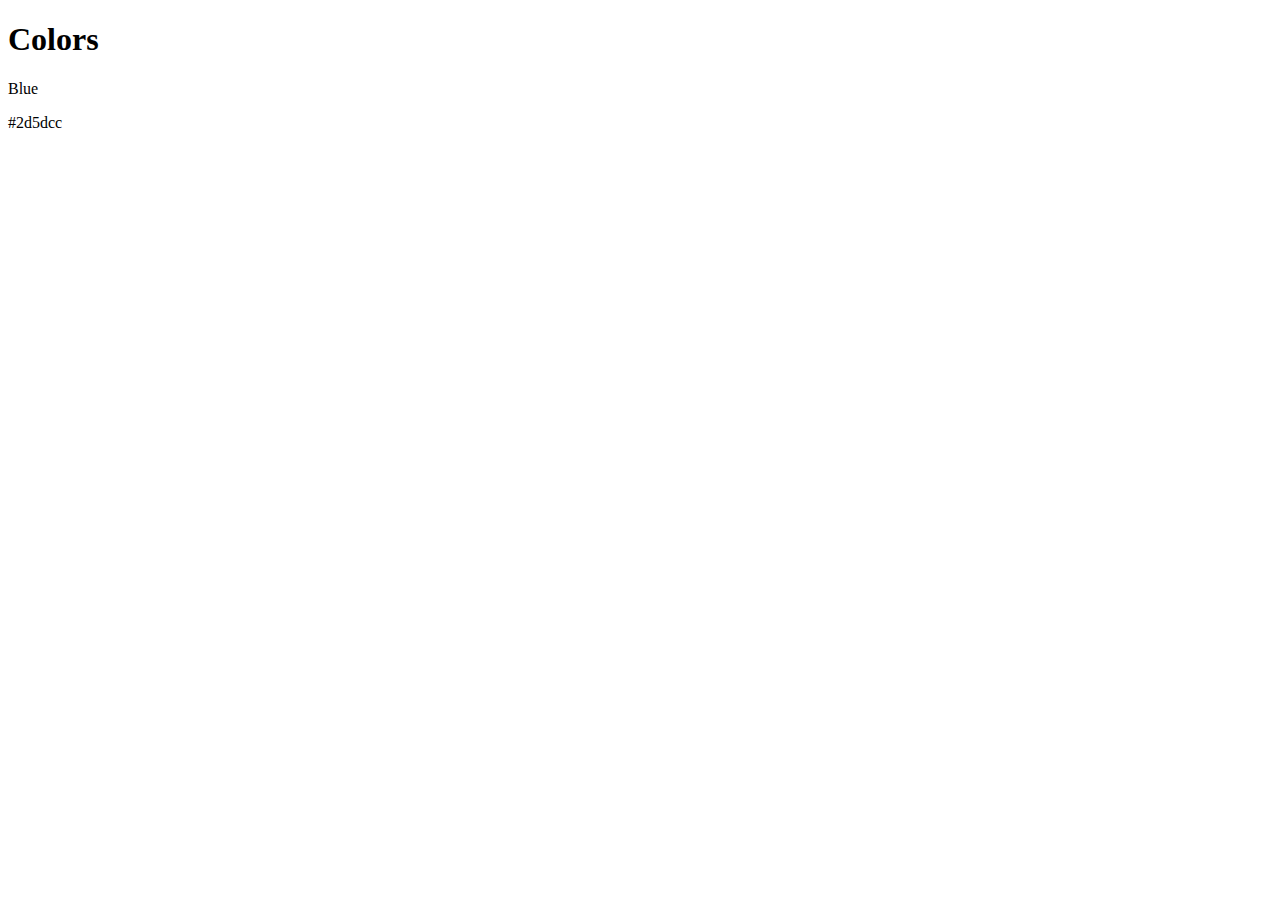
<file: Build-a-Website-Design-System/index.html>
<!DOCTYPE html>
<html>
    <head>

    </head>
    <body>
        <header>

        </header>
        <div class="colors">
            <h1>Colors</h1>
            <div class="blue">
                <p class="label">Blue</p>
                <p class="hex">#2d5dcc</p>

            </div>

        </div>
        <footer>

        </footer>
    </body>
</html>
</file>
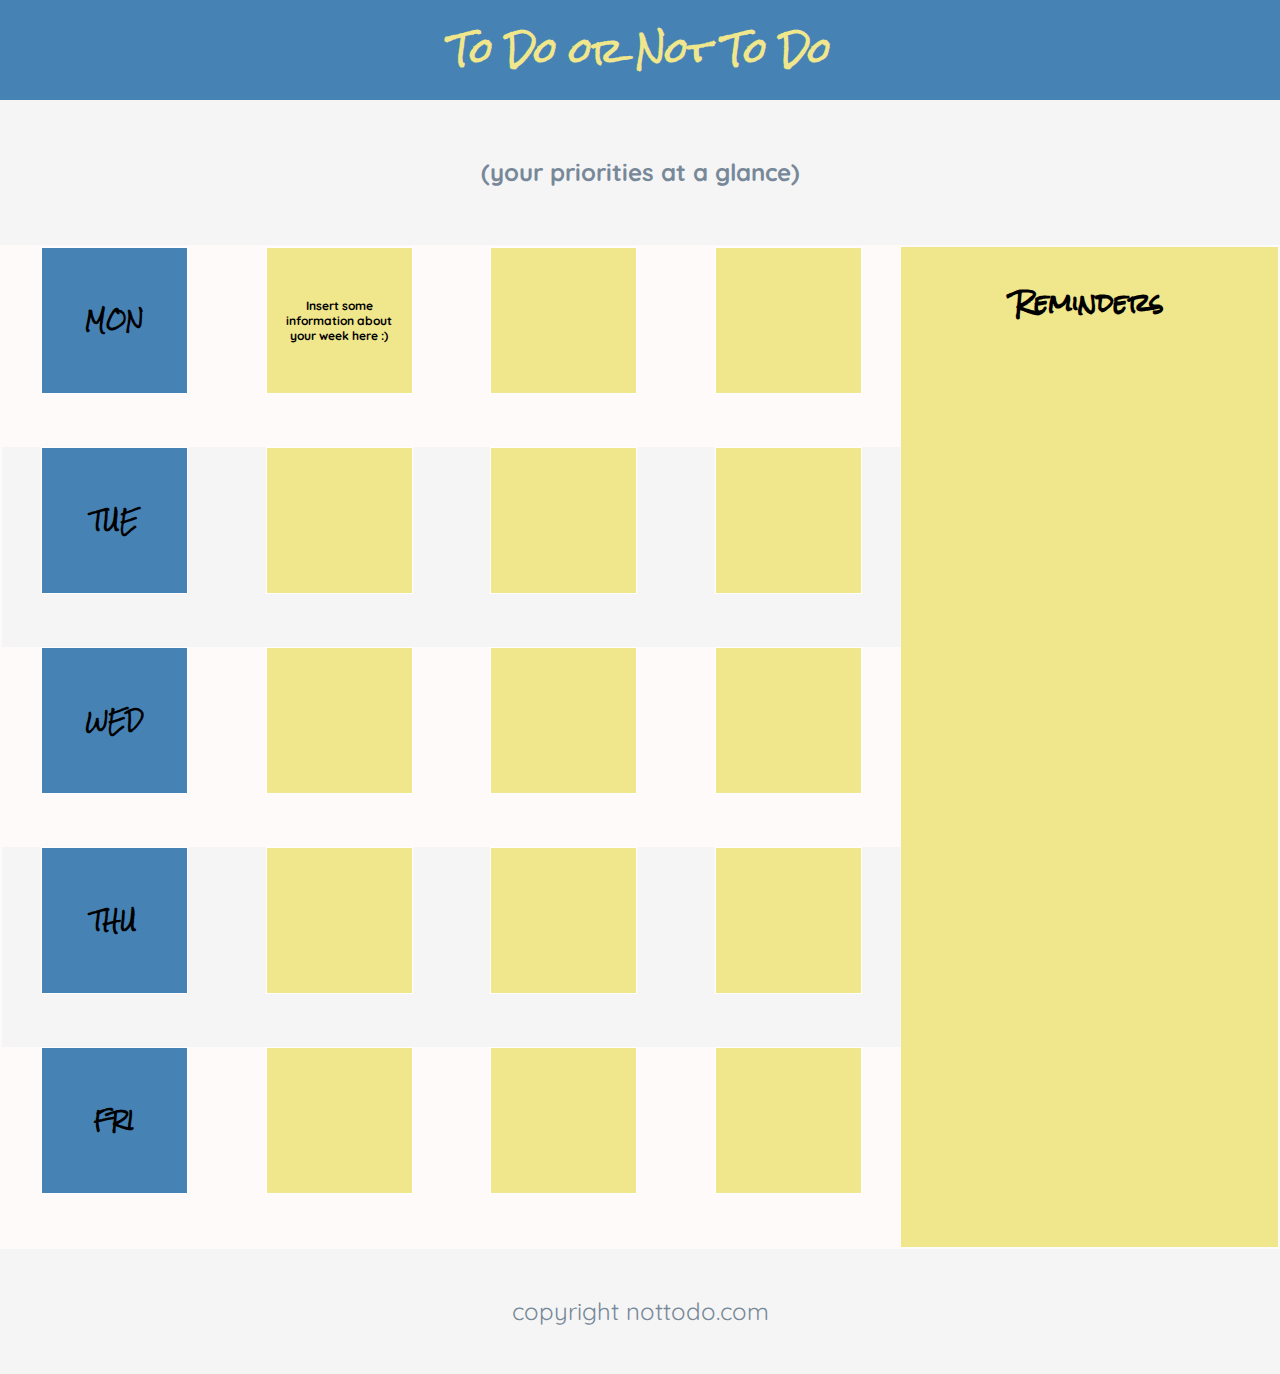
<file: Flexbox_To-Do_App/index.html>
<!DOCTYPE html>
<html>

<head>
  <title>To Do App</title>
  <link rel='stylesheet' href='styles.css'>
  <link href='https://fonts.googleapis.com/css?family=Quicksand' rel='stylesheet'>
  <link href='https://fonts.googleapis.com/css?family=Rock+Salt' rel='stylesheet'>
</head>
<body>

  <!-- Header -->
  <div id='header'>
    <h1>To Do or Not To Do</h1>
    <h2 class='tagline'>(your priorities at a glance)</h2>
  </div>

  <!-- App Container -->
  <div class='container'>

    <!-- To Do Section -->
    <div class='week'>
      <div class='row secondary-background'>
        <div class='day square'><h3>MON</h3></div>
        <div class='task square'>
          <p> Insert some information about your week here :) </p>
        </div>
        <div class='task square'></div>
        <div class='task square'></div>
      </div>
      <div class='row'>
        <div class='day square'><h3>TUE</h3></div>
        <div class='task square'></div>
        <div class='task square'></div>
        <div class='task square'></div>
      </div>
      <div class='row secondary-background'>
        <div class='day square'><h3>WED</h3></div>
        <div class='task square'></div>
        <div class='task square'></div>
        <div class='task square'></div>
      </div>
      <div class='row'>
        <div class='day square'><h3>THU</h3></div>
        <div class='task square'></div>
        <div class='task square'></div>
        <div class='task square'></div>
      </div>
      <div class='row secondary-background'>
        <div class='day square'><h3>FRI</h3></div>
        <div class='task square'></div>
        <div class='task square'></div>
        <div class='task square'></div>
      </div>
    </div>

    <!-- Reminders Section -->
    <div class='reminders'>
      <h3>Reminders</h3>
    </div>
  </div>

  <!-- Footer -->
  <footer>
    <span class='tagline'>copyright nottodo.com</span>
  </footer>
</body>
</html>
</file>
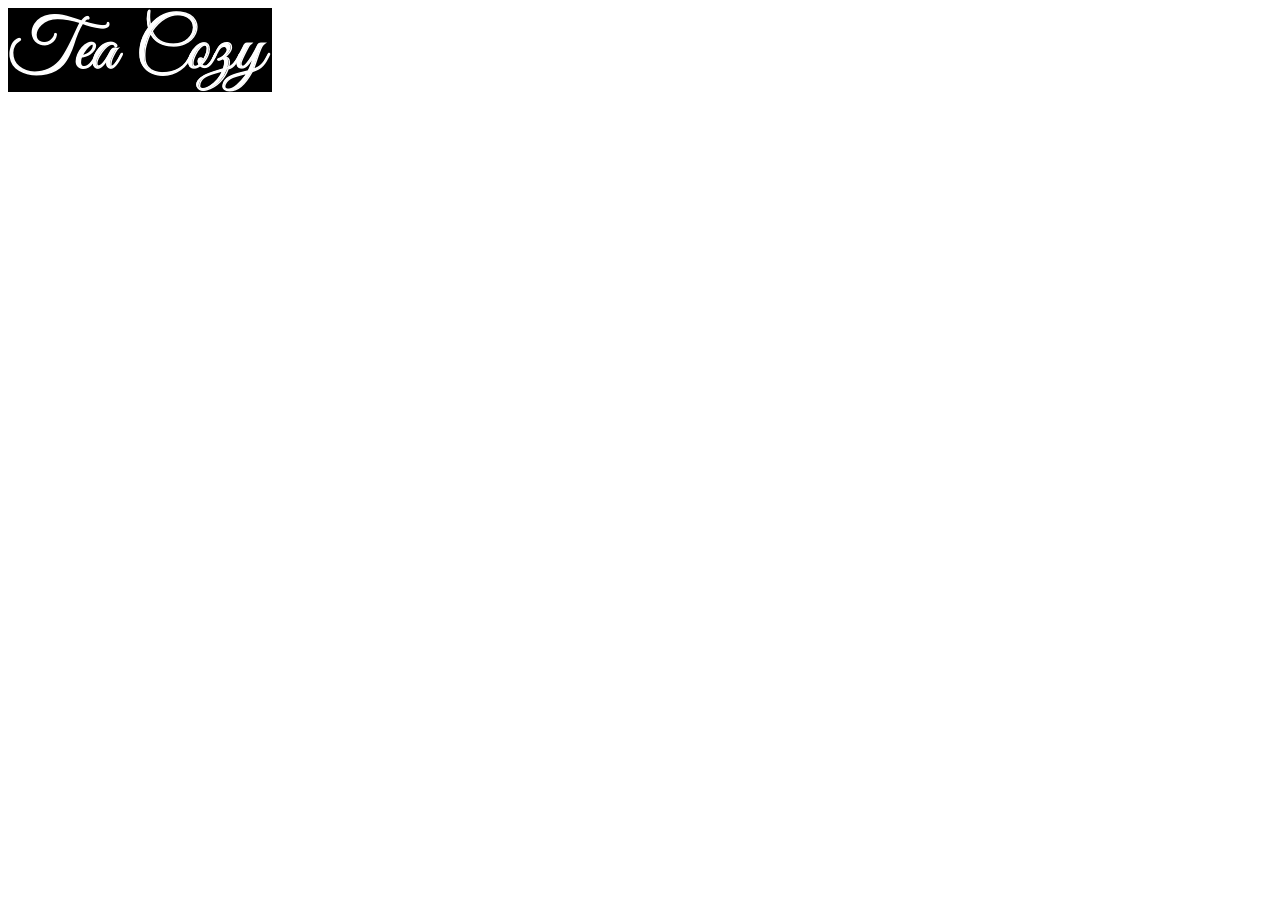
<file: Tea-Cozy/index.html>
<!DOCTYPE html>
<html>
<head>
  <title>The Tea Cozy</title>
  <link rel="stylesheet" href="styles.css" type="text/css" />
</head>
  <body>
    <header>
        <img src="images/img-tea-cozy-logo.png"/>
    </header>
  </body>
</html>
</file>
<file: Flexbox_To-Do_App/styles.css>
/* Universal Styles */
body {
    margin: 0px;
    background-color: whitesmoke;
    font-family: 'Rock Salt', cursive;
    text-align: center;
  }
  
  .secondary-background {
    background-color: snow;
  }
  
  .tagline {
    font-family: 'Quicksand', sans-serif;
    color: lightslategrey;
    line-height: 125px;
  }
  
  /* Header */
  h1 {
    margin: 0;
    background-color: steelblue;
    line-height: 100px;
    color: khaki;
  }
  
  h2 {
    margin: 10px;
  }
  
  /* App Container */
  .container {
    border: 2px solid snow;
    display: flex;
  }
  
  /* To Do Section */
  .week {
    display: inline-flex;
    flex-grow: 3;
    flex-direction: column;
  }
  
  .row {
    min-height: 200px;
    display: flex;
    flex-wrap: wrap;
    justify-content: space-around;
  }
  
  .square {
    width: 125px;
    height: 125px;
    padding: 10px;
    display: flex;
    justify-content: center;
    align-items: center;
  }
  
  .day.square {
    background-color: steelblue;
    border: 1px solid white;
  }
  
  .task.square {
    background-color: khaki;
    border: 1px solid white;
  }
  
  .task p {
    font-family: 'Quicksand', sans-serif;
    font-weight: 700;
    font-size: 12px;
  }
  
  /* Reminders */
  .reminders {
    background-color: khaki;
    display: inline-flex;
    flex-grow: 2;
  }
  
  .reminders h3 {
    width: 100%;
    margin: 10px;
    color: black;
    line-height: 90px;
    font-size: 24px;
  }
  
  /* Footer */
  footer {
    font-size: 24px;
  }
</file>
<file: Tea-Cozy/styles.css>
img {
    background-color: black;
}
</file>
